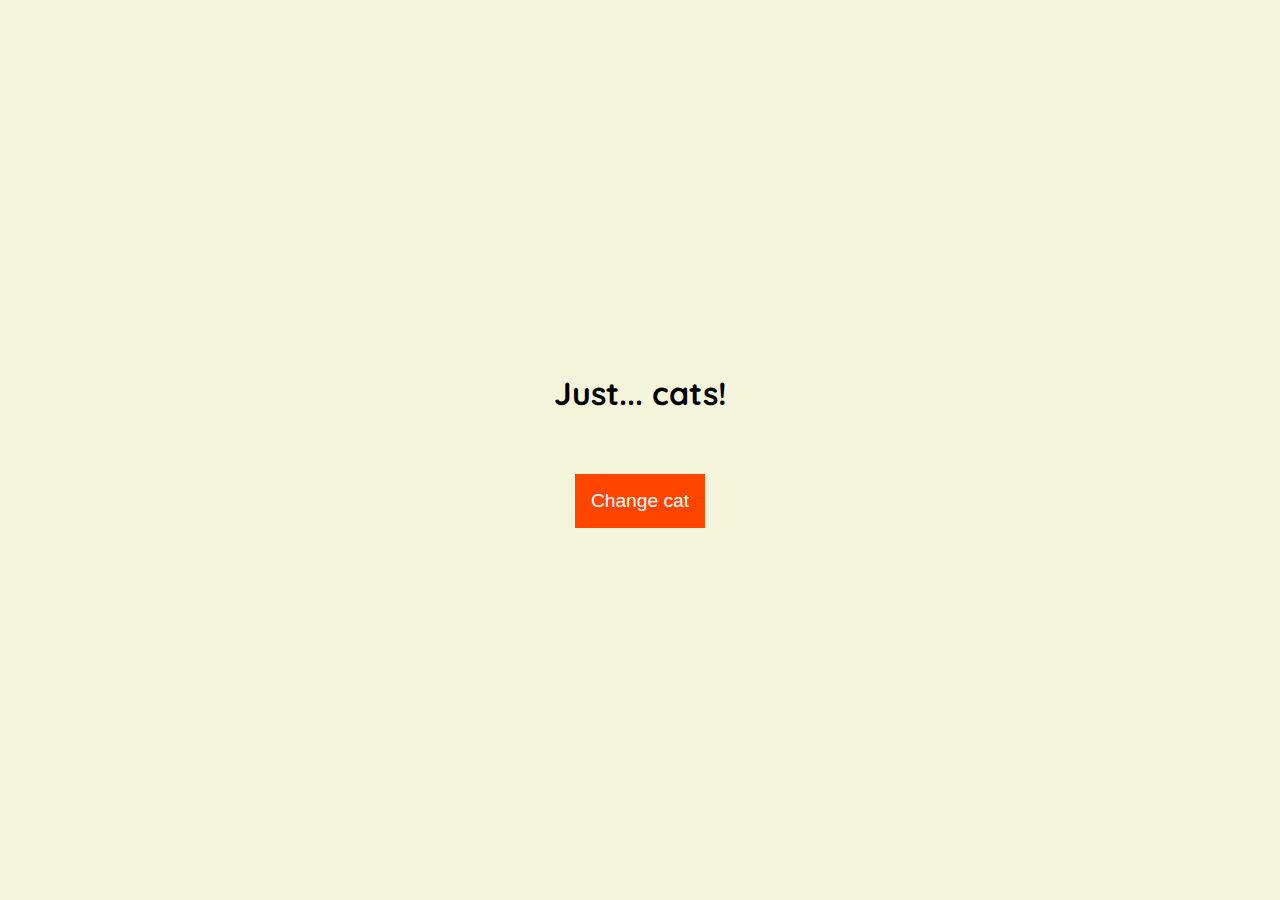
<file: ApisFetch/index.html>
<!DOCTYPE html>
<html lang="en">
	<head>
		<meta charset="UTF-8" />
		<meta http-equiv="X-UA-Compatible" content="IE=edge" />
		<meta name="viewport" content="width=device-width, initial-scale=1.0" />
		<link rel="stylesheet" href="assets/css/styles.css" />
		<title>Just... cats!</title>
	</head>
	<body>
		<main>
			<h1>Just... cats!</h1>
			<img id="cat" /><br />
			<button id="change-cat">Change cat</button>
		</main>
		<script src="assets/js/scripts.js"></script>
	</body>
</html>
</file>
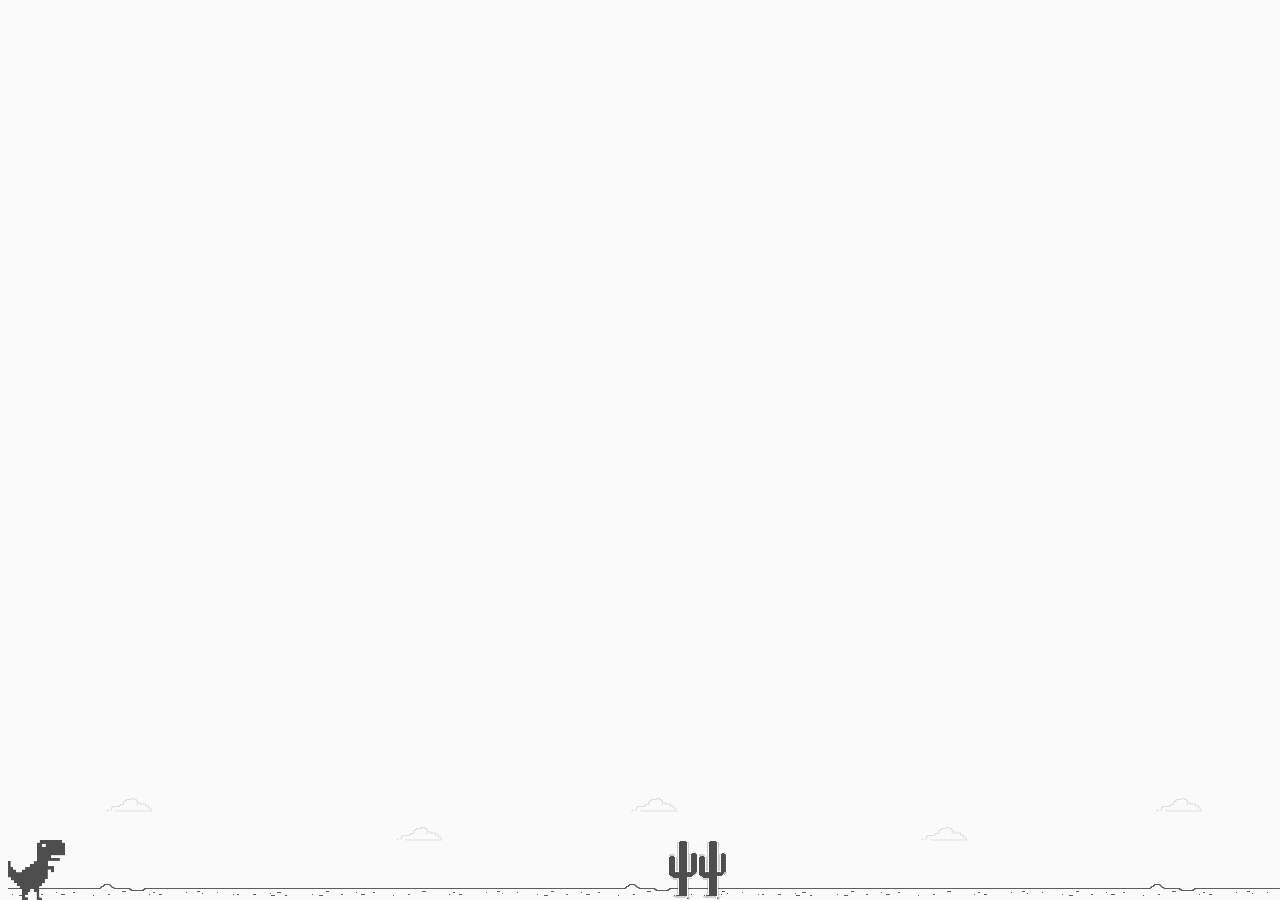
<file: dinogame/index.html>
<!DOCTYPE html>
<html lang="pt-br">
<head>
  <meta charset="UTF-8">
  <title>Dio Dino Game</title>
  <link rel="stylesheet" href="./assests/css/style.css"></link>
  <script src="./assests/js/script.js" charset="UTF-8" defer></script>
</head>
<body>
  <div class="background">
    <div class="dino"></div>
  </div>
</body>
</html>
</file>
<file: ApisFetch/assets/css/styles.css>
@import url('https://fonts.googleapis.com/css2?family=Quicksand:wght@400;500;600&display=swap');

body {
	display: flex;
	align-items: center;
	justify-content: center;
	font-family: 'Quicksand', sans-serif;
	height: 100vh;
	margin: 0;
	background-color: beige;
}

img {
	max-width: 600px;
	border-radius: 30px;
}

main {
	text-align: center;
}

button {
	border: 0;
	font-size: 1.2rem;
	font-weight: 500;
	padding: 16px;
	background: orangered;
	color: white;
	margin: 20px 0;
	cursor: pointer;
	transition: all 0.5s ease-in-out;
}

button:hover {
	background: orange;
}

@media screen and (max-width: 500px) {
	img{
		max-width: 400px;
	}
}

@media screen and (min-width: 2560px) {
	img{
		max-width: 600px;
	}
}
</file>
<file: dinogame/assests/css/style.css>
body {
  background: #fafafa;
}

.dino {
  position: absolute;
  bottom: 0;
  background-image: url(.././img/dino.png);
  width: 60px;
  height: 60px;
}

.cactus {
  position: absolute;
  width: 60px;
  height: 60px;
  bottom: 0;
  background-image: url(.././img/cactus.png);
}

.game-over {
  text-align: center;
  color: #666;
  margin: 50px 0;
  font-family: arial;
}

@keyframes slideright {
  from {
      background-position: 70000%;
  }
  to {
      background-position: 0%;
  }
}

.background {
  position: absolute;
  bottom: 0px;
  background-image: url('../img/background.png');
  background-repeat: repeat-x;
  animation: slideright 600s infinite linear;
  -webkit-animation: slideright 600s infinite linear;
  width: 100%;
  height: 200px;
</file>
